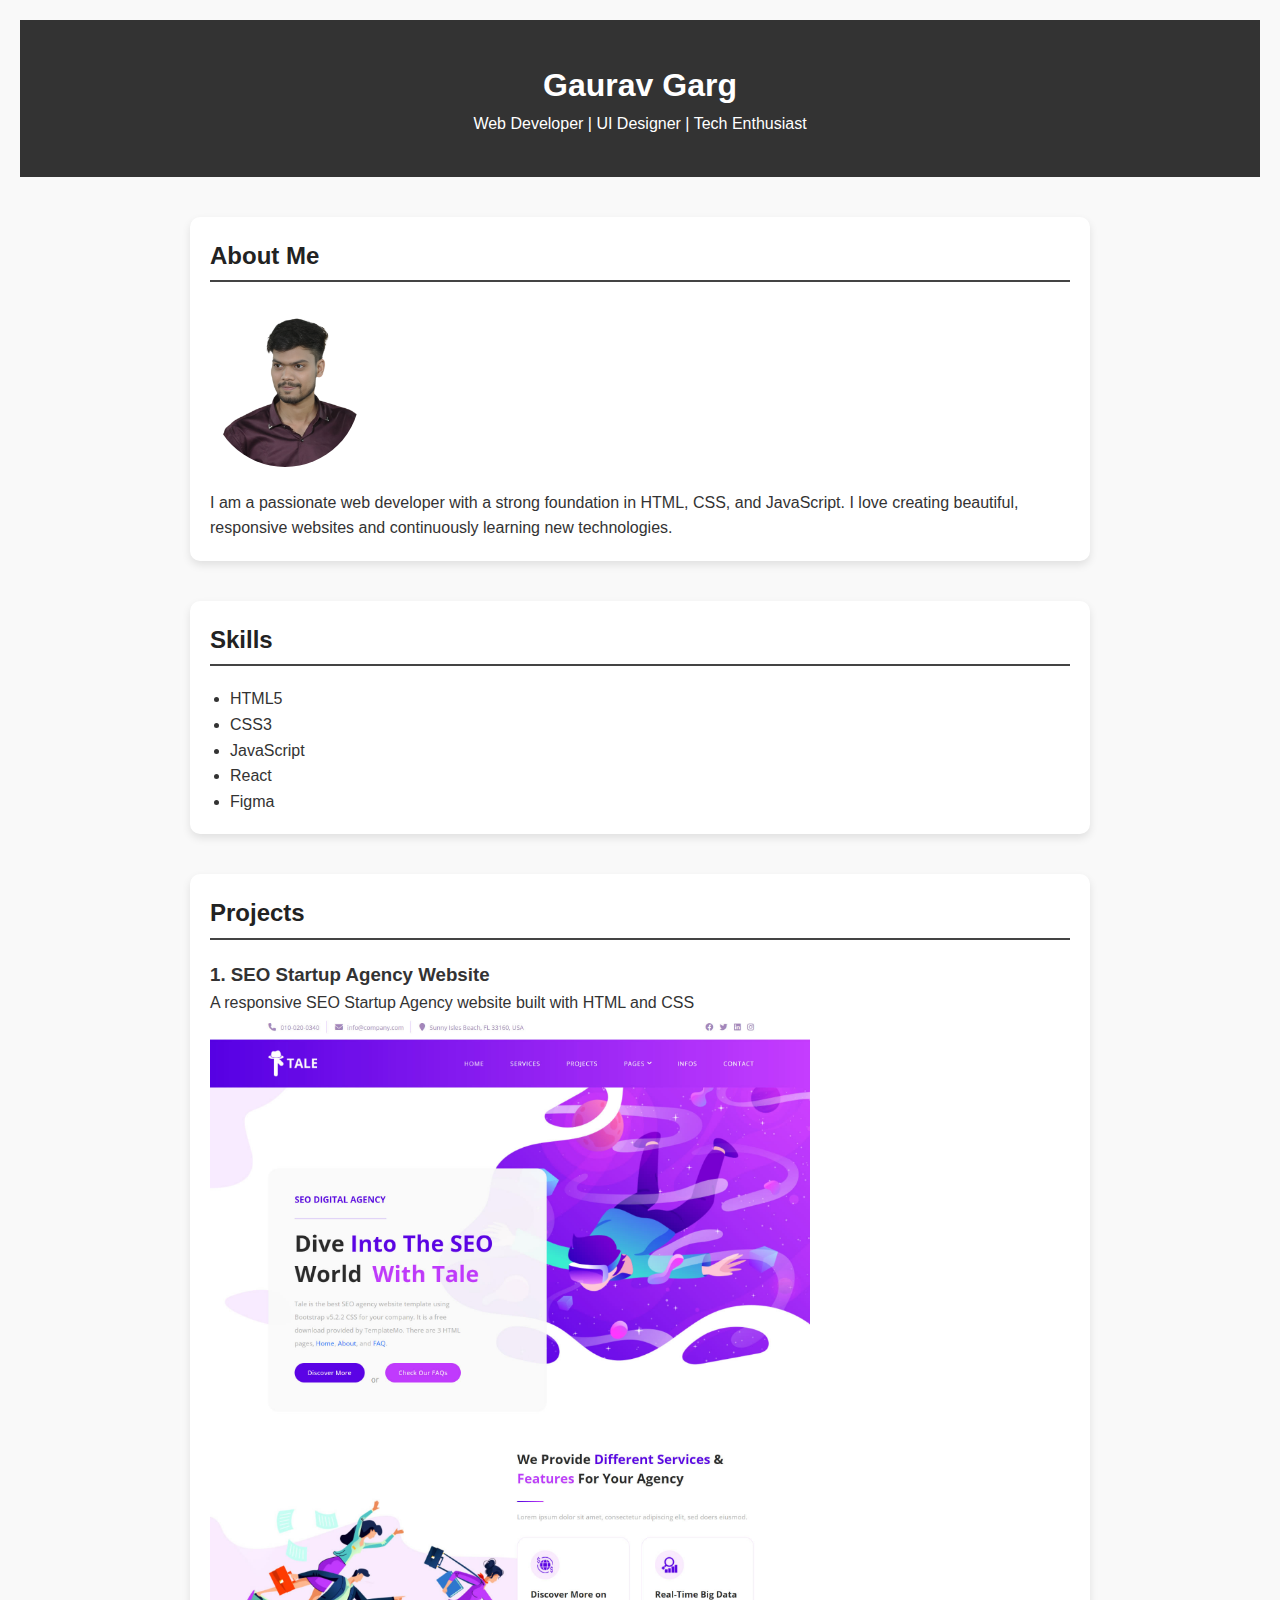
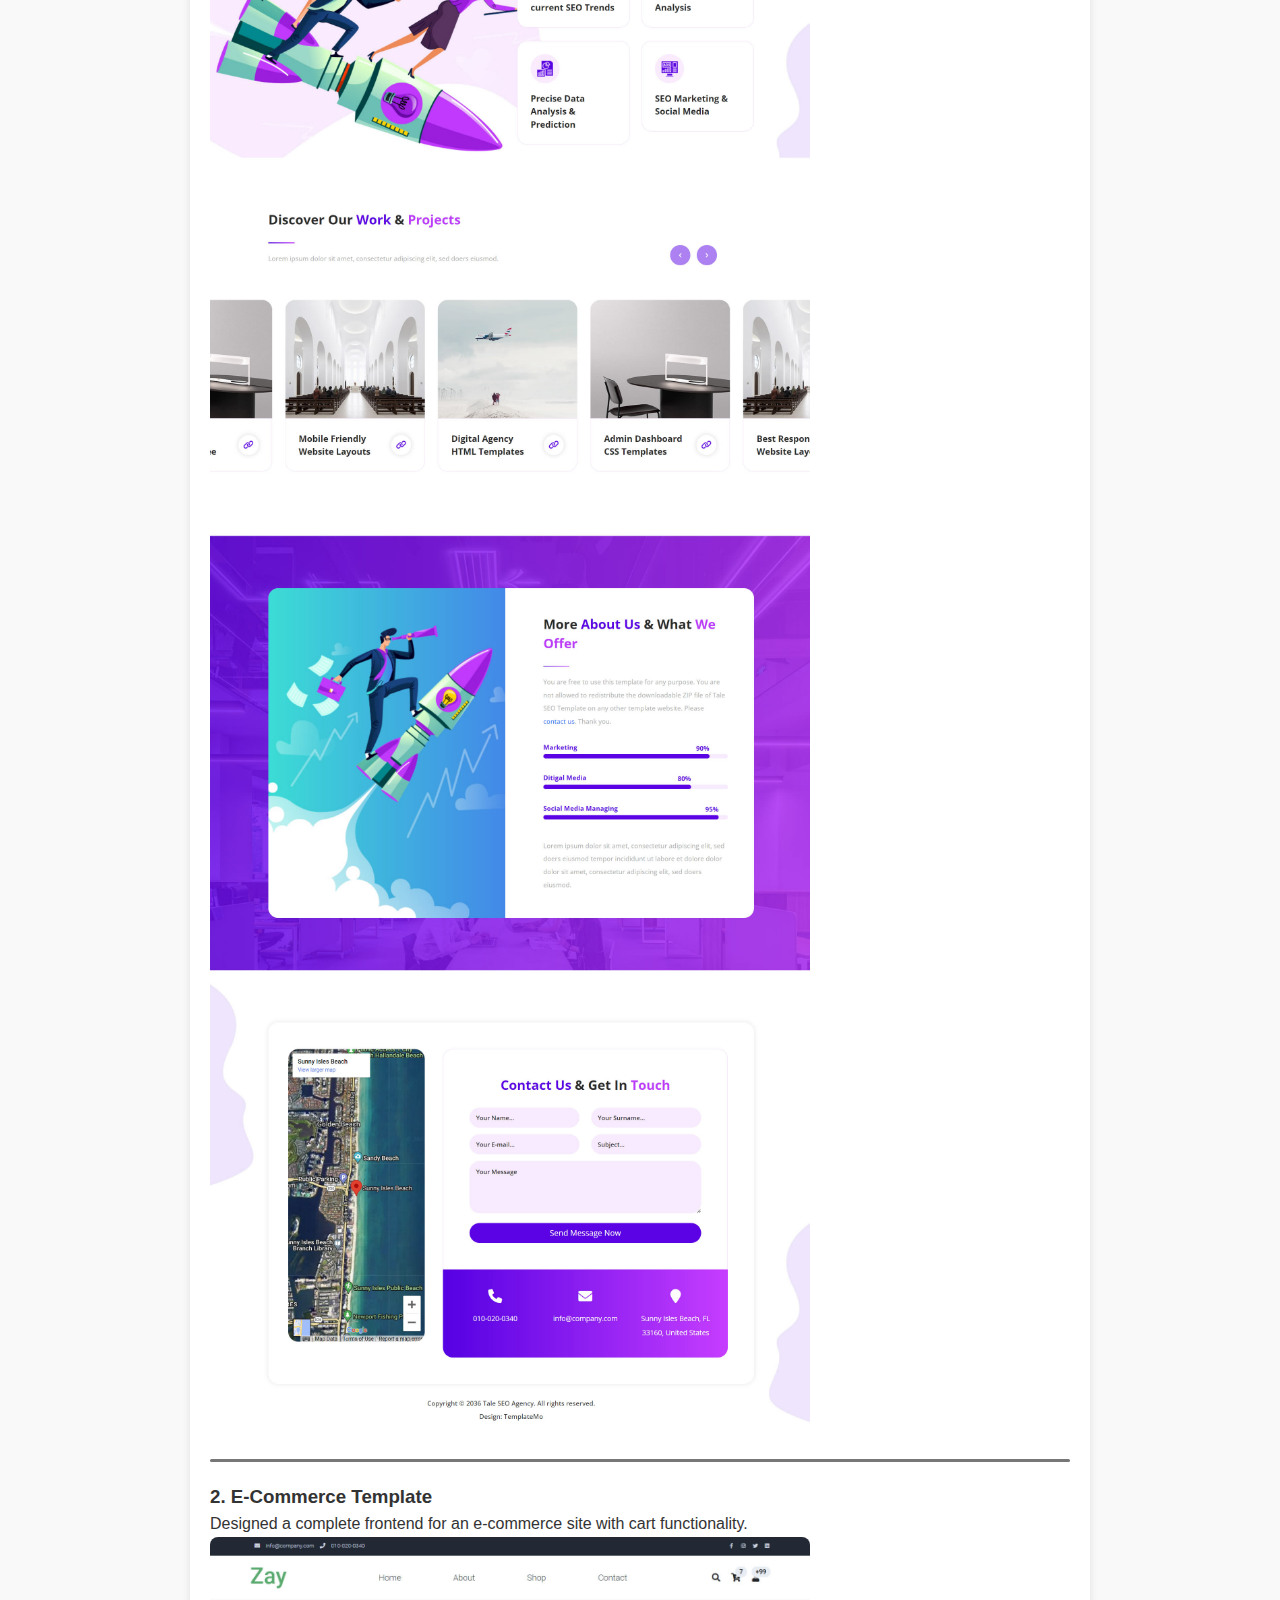
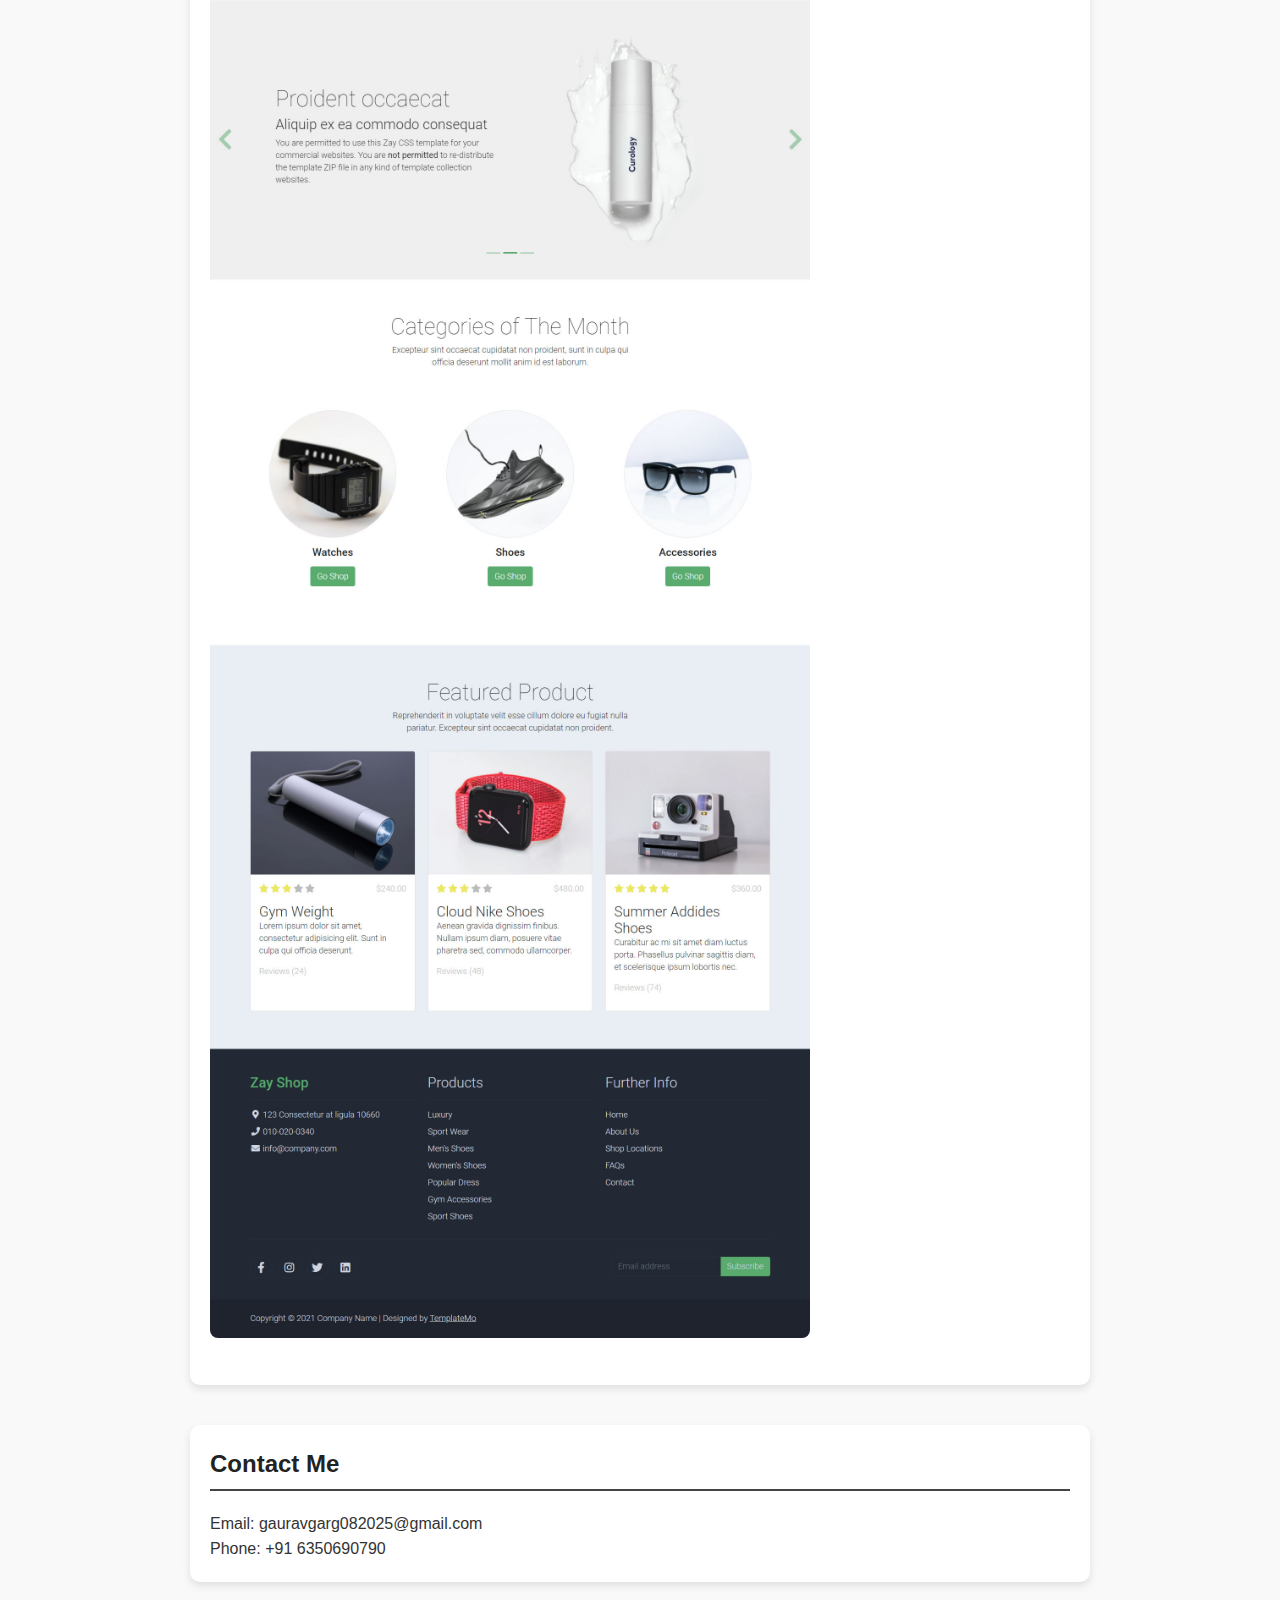
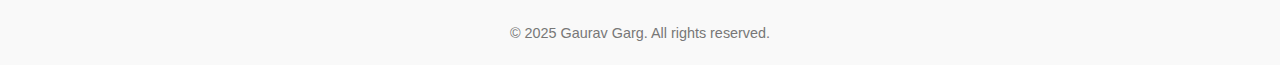
<file: TASK 1-PORTFOLIO/index.html>
<!DOCTYPE html>
<html lang="en">
<head>
  <meta charset="UTF-8" />
  <meta name="viewport" content="width=device-width, initial-scale=1.0"/>
  <title>My Portfolio</title>
  <link rel="stylesheet" href="style.css" />
</head>
<body>

  <!-- Header -->
  <header>
    <h1>Gaurav Garg</h1>
    <p>Web Developer | UI Designer | Tech Enthusiast</p>
  </header>

  <!-- About Section -->
  <section id="about">
    <h2>About Me</h2>
    <img src="Gaurav.png" alt="Profile Photo" class="profile-pic" />
    <p>I am a passionate web developer with a strong foundation in HTML, CSS, and JavaScript. I love creating beautiful, responsive websites and continuously learning new technologies.</p>
  </section>

  <!-- Skills Section -->
  <section id="skills">
    <h2>Skills</h2>
    <ul>
      <li>HTML5</li>
      <li>CSS3</li>
      <li>JavaScript</li>
      <li>React</li>
      <li>Figma</li>
    </ul>
  </section>

  <!-- Projects Section -->
  <section id="projects">
    <h2>Projects</h2>
    <div class="project">
      <h3>1. SEO Startup Agency Website </h3>
      <p>A responsive SEO Startup Agency website built with HTML and CSS</p> 
      <img src="Landing Page.jpg" alt="Project 1" /><hr id="hori">
    </div>
    <div class="project">
      <h3>2. E-Commerce Template</h3>
      <p>Designed a complete frontend for an e-commerce site with cart functionality.</p>
      <img src="E-commerce.jpg" alt="Project 2" />
    </div>
  </section>

 
  <!-- Contact Section -->
  <section id="contact">
    <h2>Contact Me</h2>
    <p>Email: gauravgarg082025@gmail.com</p>
    <p>Phone: +91 6350690790</p>
  </section>

  <!-- Footer -->
  <footer>
    <p>&copy; 2025 Gaurav Garg. All rights reserved.</p>
  </footer>

</body>
</html>
</file>
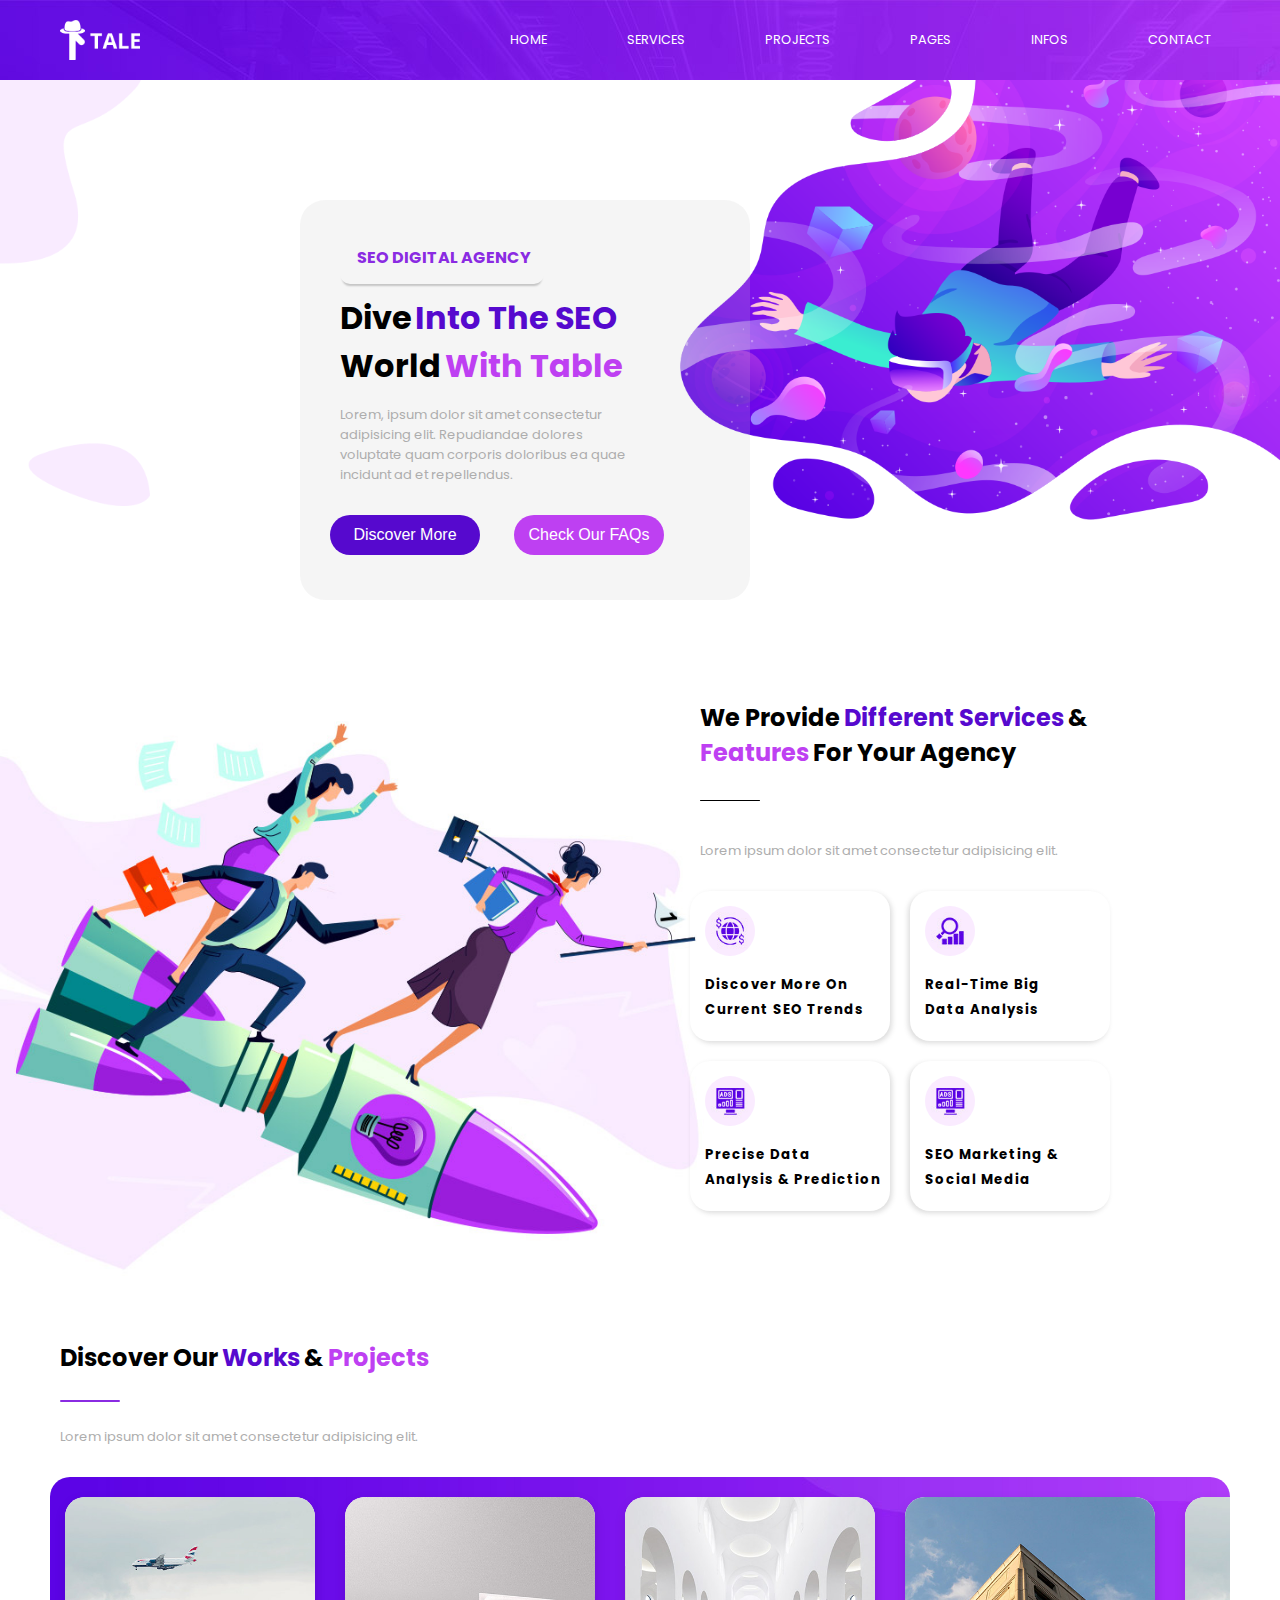
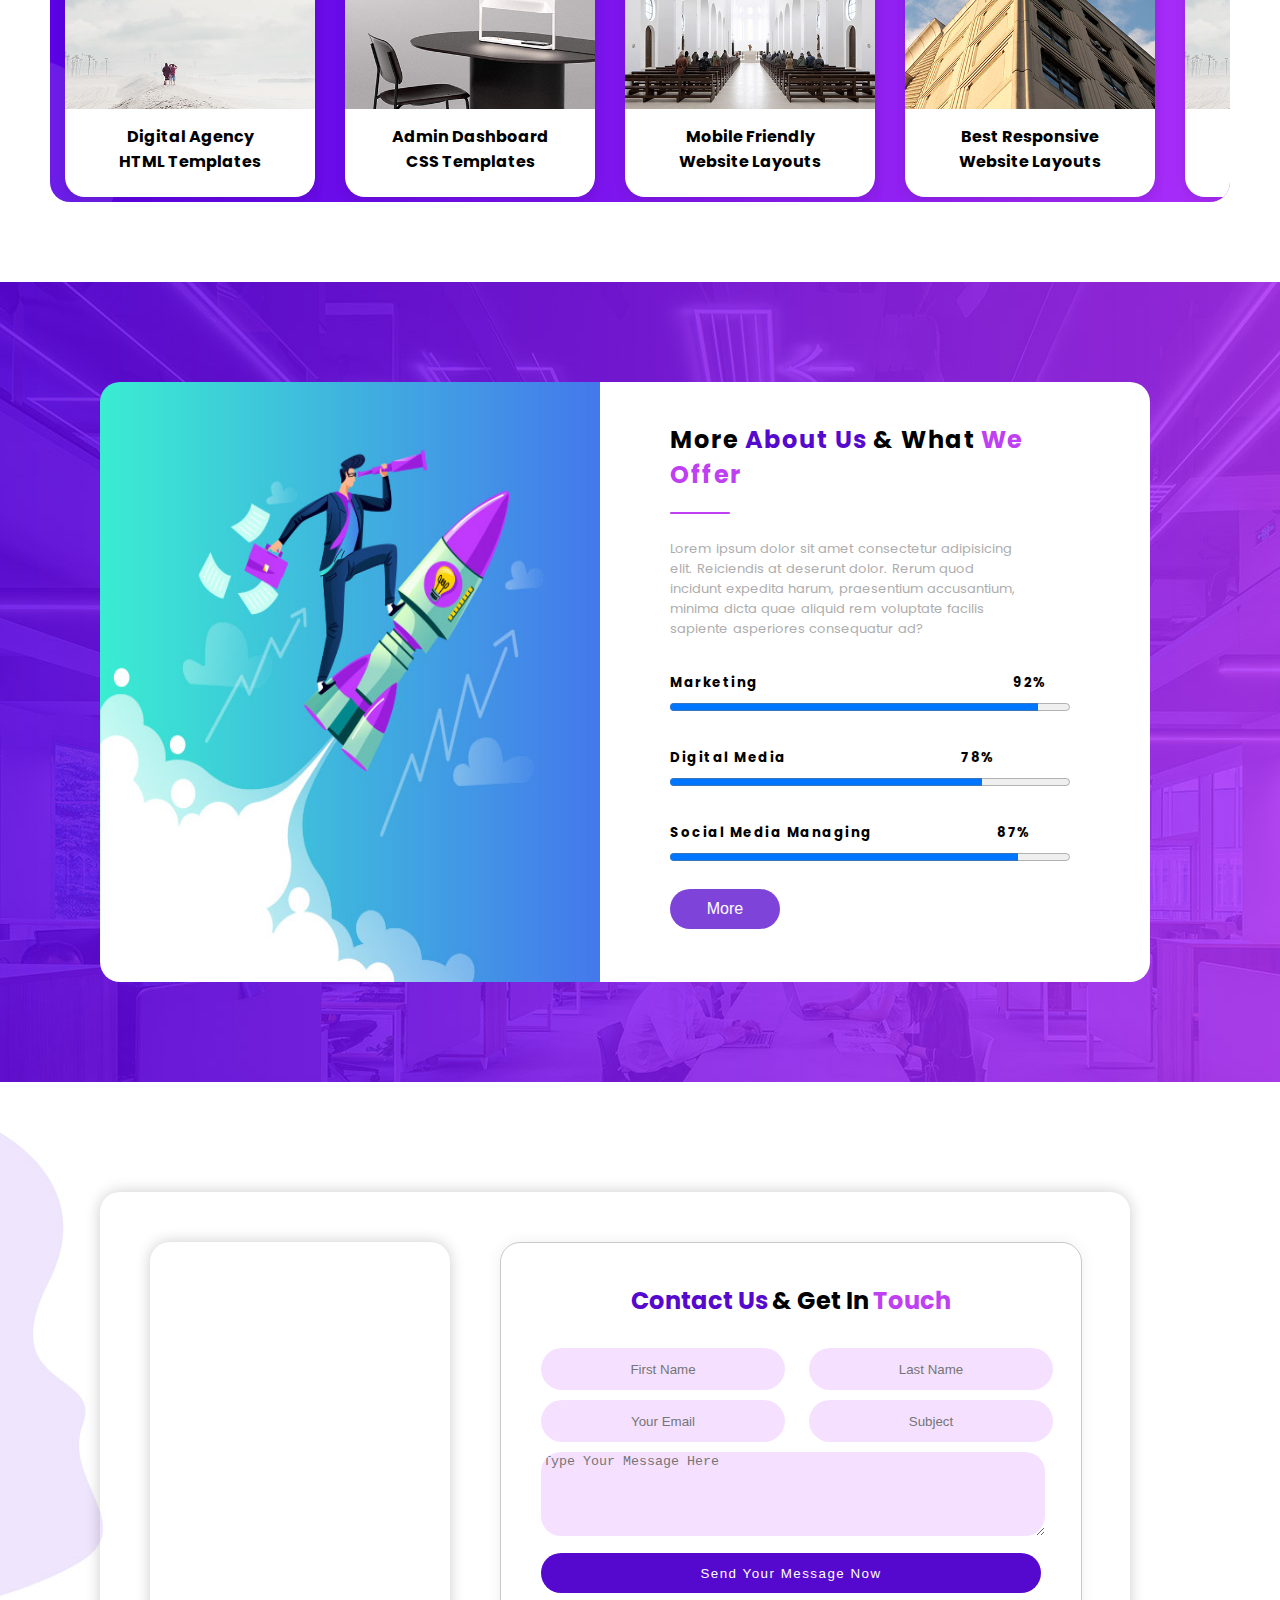
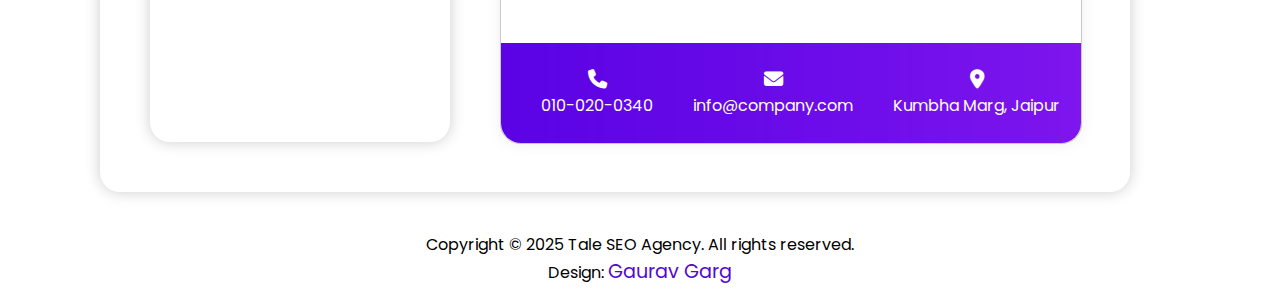
<file: TASK 2-LANDING PAGE/index.html>
<!DOCTYPE html>
<html lang="en">
<head>
    <meta charset="UTF-8">
    <meta name="viewport" content="width=device-width, initial-scale=1.0">
    <title>10th July (project - startup seo ) </title>
    <link rel="preconnect" href="https://fonts.googleapis.com">
    <link rel="preconnect" href="https://fonts.gstatic.com" crossorigin>
    <link href="https://fonts.googleapis.com/css2?family=Poppins:ital,wght@0,100;0,200;0,300;0,400;0,500;0,600;0,700;0,800;0,900;1,100;1,200;1,300;1,400;1,500;1,600;1,700;1,800;1,900&display=swap" rel="stylesheet">
    <link rel="stylesheet" href="style.css">   
    <link rel="stylesheet" href="https://cdnjs.cloudflare.com/ajax/libs/font-awesome/6.7.2/css/all.min.css" integrity="sha512-Evv84Mr4kqVGRNSgIGL/F/aIDqQb7xQ2vcrdIwxfjThSH8CSR7PBEakCr51Ck+w+/U6swU2Im1vVX0SVk9ABhg==" crossorigin="anonymous" referrerpolicy="no-referrer" />
    
</head>

<body>
    <header>
       <div class="navbar">
            <div class="nav-logo">
                <div class="logo "></div>
            </div>
            <div class="nav-elements">
                <p class="pad">HOME</p>
                <p class="pad">SERVICES</p>
                <p class="pad">PROJECTS</p>
                <p class="pad">PAGES</p>  
                <p class="pad">INFOS</p>
                <p class="pad">CONTACT</p>
            </div>
        </div>

        <!-- hero sec  -->
        <div class="hero">
             <div class="banner-right">
                <div class="banner-left">
                     <div class="seo">
                        <div class="seo-head-border">
                            <h4 id="seo-head">SEO DIGITAL AGENCY</h4>
                        </div>
                        <div class="seo-heading">
                            <h1 class="h1s" id="black">Dive</h1>
                            <h1 class="h1s" id="voilet">Into The SEO </h1><br>
                            <h1 class="h1s" id="black2"> World </h1> 
                            <h1 class="h1s" id="voilet2">With Table</h1>
                        </div>
                        <div class="seo-content">
                            <p id="para">Lorem, ipsum dolor sit amet consectetur adipisicing elit. Repudiandae dolores voluptate quam corporis doloribus ea quae incidunt ad et repellendus.</p>
                        </div>
                        <div class="btn">
                        <button id="discover">Discover More</button>
                        <button id="check">Check Our FAQs</button>
                        </div>
                    </div>
                </div>
             </div>
        </div>
         

        <!-- services -->

    <div class="service">
        <div class="backg">
            <div class="service-head">
                <h2 class="h1s" id="black">We Provide</h2>
                <h2 class="h1s" id="voilet">Different Services </h2>
                <h2 class="h1s" id="black2"> &</h2> <br>
                <h2 class="h1s" id="voilet2">Features</h2>
                <h2 class="h1s" id="black2"> For Your Agency</h2> 
            </div> 
                <hr id="hr">
                <p class="serpara" id="para">Lorem ipsum dolor sit amet consectetur adipisicing elit.</p>
           <div class="boxes1"> 
                <div class="services-box" id="b1">
                    <div id="logo1"></div>
                    <div class="sercont">
                        <h5>Discover More On <br> Current SEO Trends</h5>
                    </div>
                </div>
                <div class="services-box" id="b2">
                    <div id="logo2"></div>
                    <div class="sercont">
                        <h5>Real-Time Big <br> Data Analysis</h5>
                    </div>
                </div>
            </div>
            <div class="boxes2">
                <div class="services-box" id="b3">
                    <div id="logo3"></div>
                    <div class="sercont">
                        <h5>Precise Data <br>Analysis & Prediction</h5>
                    </div>
                </div>
                <div class="services-box" id="b4">
                    <div id="logo4"></div>
                    <div class="sercont">
                        <h5>SEO Marketing & <br>Social Media</h5>
                    </div>
                </div>
           </div>
        
        </div>
    </div>

    <!-- PROJECTS -->

    <div class="projects">
        <div class="bg">
            <div class="projects-head">
                <h2 class="h2s" id="black">Discover Our</h2>
                <h2 class="h2s" id="voilet">Works</h2>
                <h2 class="h2s" id="black2"> &</h2> 
                <h2 class="h2s" id="voilet2">Projects</h2>
                 
            </div> 
                <hr id="hrp">
                <p class="propara" id="para">Lorem ipsum dolor sit amet consectetur adipisicing elit.</p>
        </div>
    </div>

    <!-- projects-eg  -->

    <div class="projects-eg">
        <div class="examplespro">
            <img src="projects-01.jpg" >
            <div class="card-text">Digital Agency<br>HTML Templates
            </div>
        </div>
        <div class="examplespro" >
            <img src="projects-02.jpg" >
            <div class="card-text">Admin Dashboard<br>CSS Templates
            </div>
        </div>
        <div class="examplespro" >
            <img src="projects-03.jpg" >
            <div class="card-text">Mobile Friendly <br>Website Layouts
            </div>
        </div>
        <div class="examplespro" >
            <img src="projects-04.jpg" >
            <div class="card-text">Best Responsive<br>Website Layouts
            </div>
        </div>
        <div class="examplespro" >
            <img src="projects-01.jpg" >
            <div class="card-text">Digital Agency<br>HTML Templates
            </div>
        </div>
    </div>

    <!-- about us  -->

    <div class="about-us">
        <div class="about-bg">
                <div class="content">
                    <div class="left-img">
                        <img src="left-infos.jpg" alt="">
                        <div class="right-info">
                            <div class="info-text">
                                <h2 class="h2s" id="black">More</h2>
                                <h2 class="h2s" id="voilet">About Us</h2>
                                <h2 class="h2s" id="black2"> & What</h2> 
                                <h2 class="h2s" id="voilet2">We</h2><br>
                                <h2 class="h2s" id="voilet2">Offer</h2>
                                <hr id="hr2">
                                <p id="para" class="paragraph">Lorem ipsum dolor sit amet consectetur adipisicing elit. Reiciendis at deserunt dolor. Rerum quod incidunt expedita harum, praesentium accusantium, minima dicta quae aliquid rem voluptate facilis sapiente asperiores consequatur ad?</p>
                                <div class="progress">
                                <h5 class="progtext"> Marketing <h5 class="progtext" id="pr92"> 92% </h5><br> <progress value="92" max="100"></progress> </h5>
                                <br>
                                <br>
                                <div class="progress">
                                <h5 class="progtext"> Digital Media <h5 class="progtext" id="pr78"> 78% </h5><br> <progress value="78" max="100"></progress> </h5>
                                <br>
                                <br>
                                <div class="progress">
                                <h5 class="progtext"> Social Media Managing <h5 class="progtext" id="pr87"> 87% </h5><br> <progress value="87" max="100"></progress> </h5>
                                <button id="more">More</button>
                    
                            </div>
                        </div>
                    </div>
                </div>
        </div>
    </div>
    

    <!-- contact  -->

    <div class="contact">
        <div class="contact-bg">
            <div class="final">
                <div class="map">
                    <iframe src="https://www.google.com/maps/embed?pb=!1m18!1m12!1m3!1d227877.9256424835!2d75.6882243295381!3d26.821098191392778!2m3!1f0!2f0!3f0!3m2!1i1024!2i768!4f13.1!3m3!1m2!1s0x396c4adf4c57e281%3A0xce1c63a0cf22e09!2sJaipur%2C%20Rajasthan!5e0!3m2!1sen!2sin!4v1752483055685!5m2!1sen!2sin" width="100%" height="100%"  allowfullscreen="" loading="lazy" referrerpolicy="no-referrer-when-downgrade"></iframe>
                </div>
                <div class="contact-us">
                     <div class="headingcont">
                        <h2 class="h2s" id="voilet">Contact Us</h2>
                        <h2 class="h2s" id="black2"> & Get In</h2> 
                        <h2 class="h2s" id="voilet2">Touch</h2>
                     </div>
                     <form>
                        <div class="name">
                            <input type="text" placeholder="First Name" id="fname" class="names">
                            <input type="text" placeholder="Last Name" id="lname" class="names">
                        </div>
                        <div class="sub">
                            <input type="email" placeholder="Your Email" id="email" class="subj">
                            <input type="text" placeholder="Subject" id="subject" class="subj">
                        </div>
                        <div class="message">
                            
                           <textarea id="msg" placeholder="Type Your Message Here"></textarea>
                        </div>
                        <div class="send">
                            <button>Send Your Message Now

                            </button>
                        </div>
                     </form>

                     <div class="end">
                        <div class="phone">
                            <i class="fa-solid fa-phone"></i>
                            <p>010-020-0340</p>
                        </div>
                        <div class="phone">
                            <i class="fa-solid fa-envelope"></i>
                            <p>info@company.com</p>
                        </div>
                        <div class="phone">
                            <i class="fa-solid fa-location-dot"></i>
                            <p>Kumbha Marg, Jaipur</p>
                        </div>
                     </div>
               </div>
            </div>    
        </div>
        <footer class="footer">
           <p>Copyright © 2025 Tale SEO Agency. All rights reserved.</p>
            <p>Design: <a href="#">Gaurav Garg</a></p>
        </footer>
    </div>
            
</header>
</body>
</html>
</file>
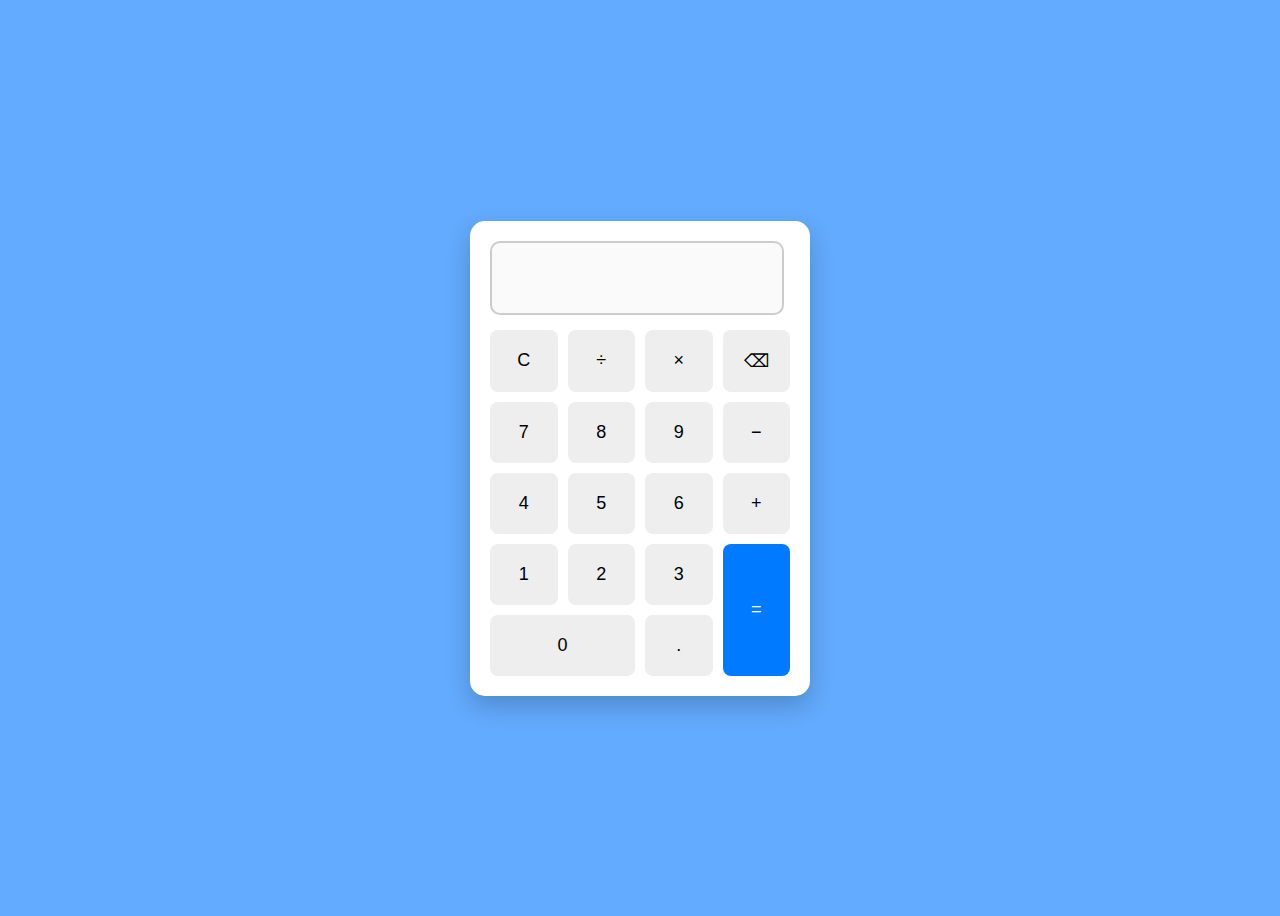
<file: TASK 3- CALCULATOR/index.html>
<!DOCTYPE html>
<html lang="en">
<head>
  <meta charset="UTF-8" />
  <meta name="viewport" content="width=device-width, initial-scale=1.0"/>
  <title>Calculator</title>
  <link rel="stylesheet" href="style.css" />
</head>
<body>

  <div class="calculator">
    <input type="text" class="display" id="display" disabled />
    <div class="buttons">
      <button onclick="clearDisplay()">C</button>
      <button onclick="append('/')">÷</button>
      <button onclick="append('*')">×</button>
      <button onclick="backspace()">⌫</button>

      <button onclick="append('7')">7</button>
      <button onclick="append('8')">8</button>
      <button onclick="append('9')">9</button>
      <button onclick="append('-')">−</button>

      <button onclick="append('4')">4</button>
      <button onclick="append('5')">5</button>
      <button onclick="append('6')">6</button>
      <button onclick="append('+')">+</button>

      <button onclick="append('1')">1</button>
      <button onclick="append('2')">2</button>
      <button onclick="append('3')">3</button>
      <button onclick="calculate()" class="equals">=</button>

      <button onclick="append('0')" class="zero">0</button>
      <button onclick="append('.')">.</button>
    </div>
  </div>

  <script src="script.js"></script>
</body>
</html>
</file>
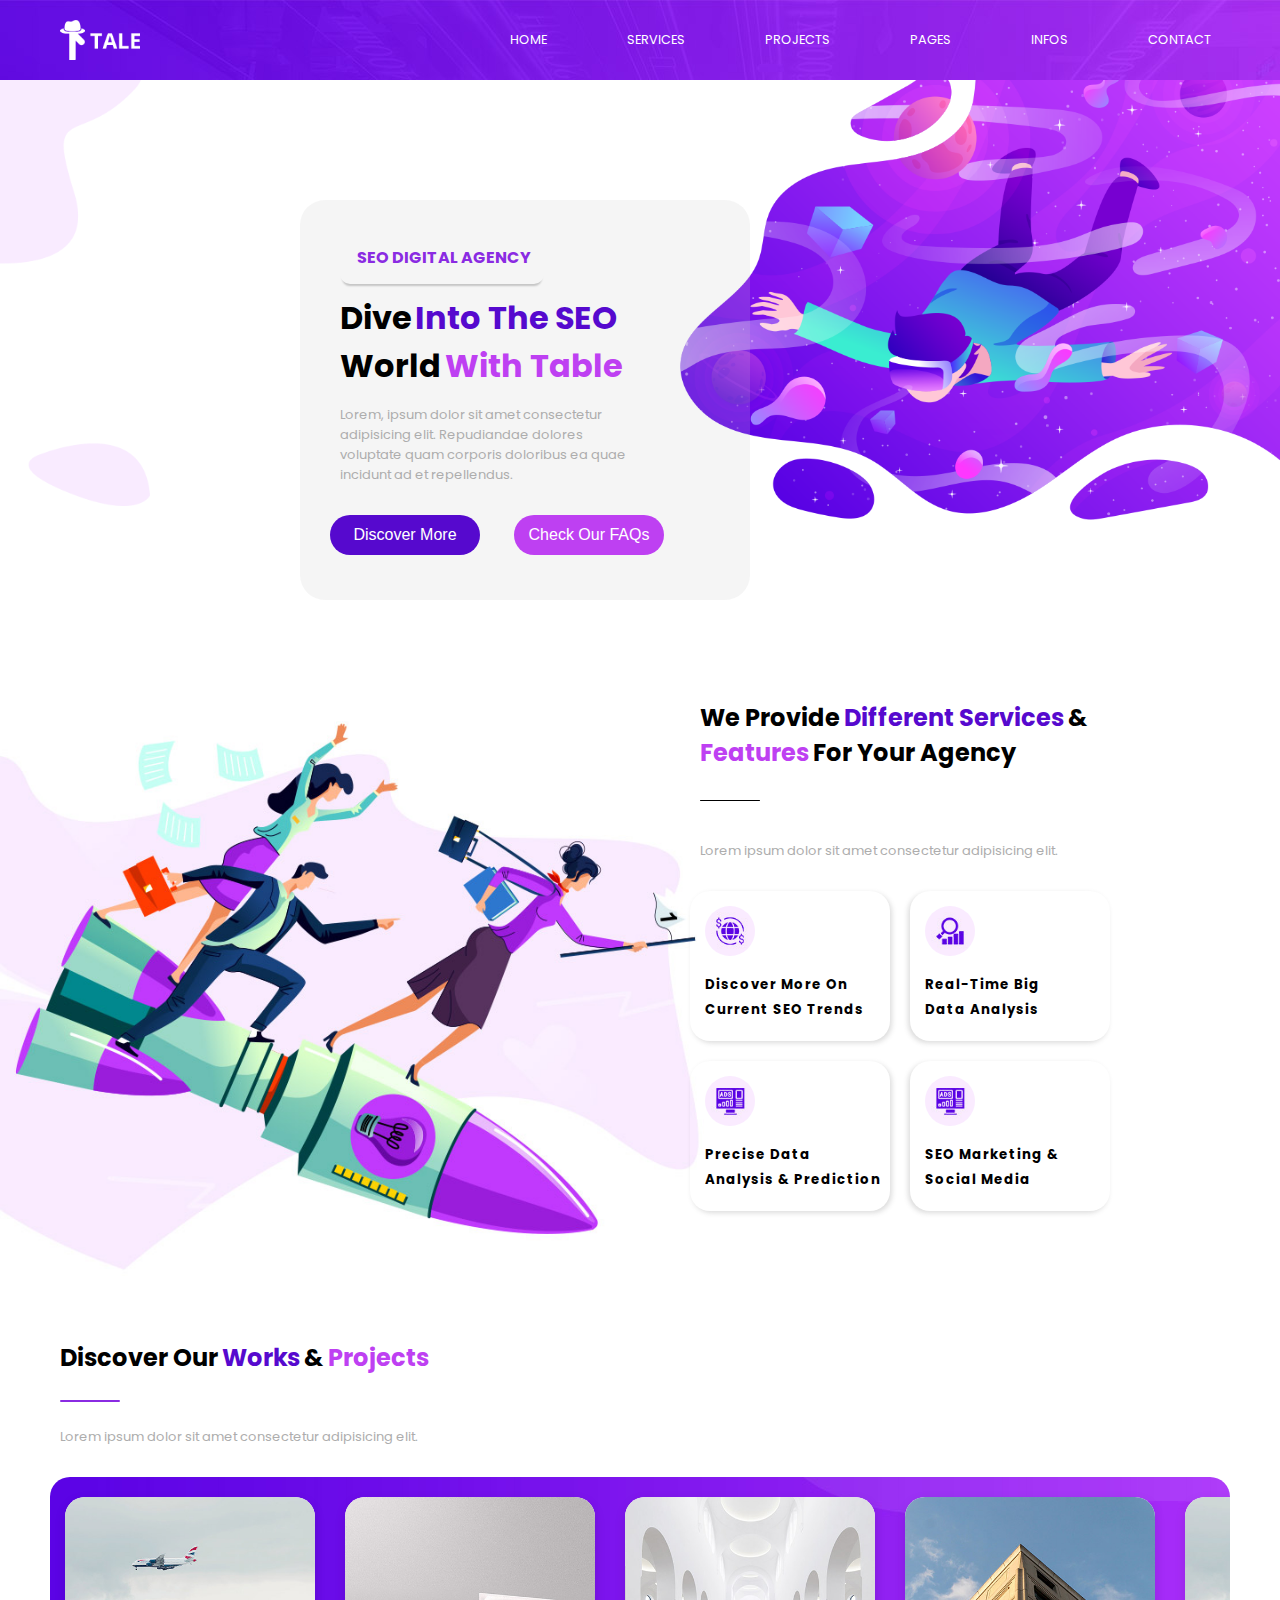
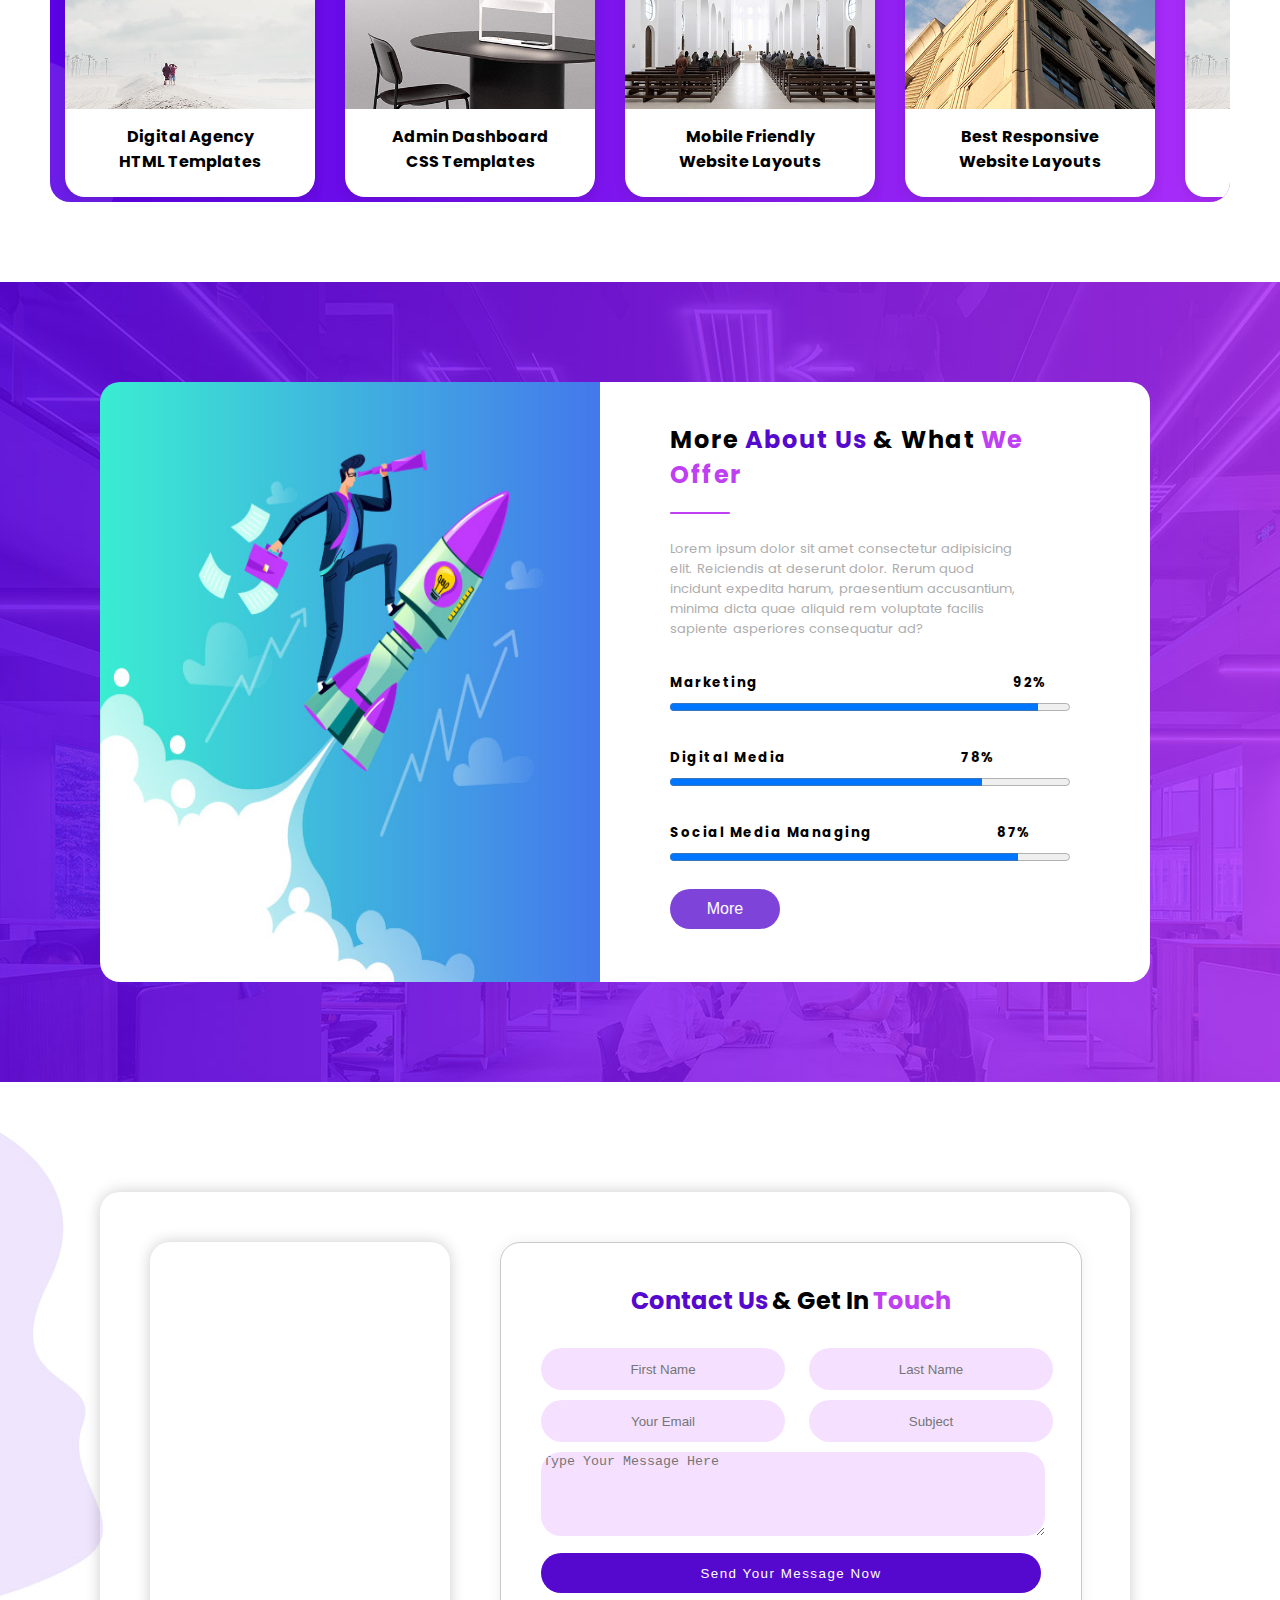
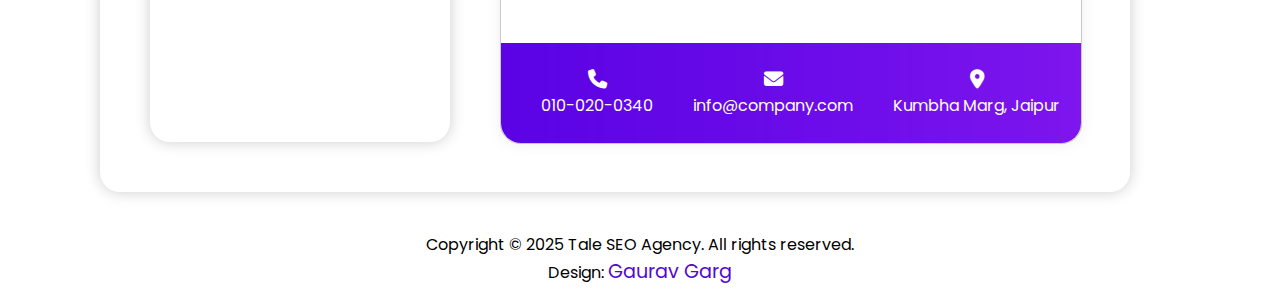
<file: TASK 2-LANDING PAGE/10th July (project - startup seo ).html>
<!DOCTYPE html>
<html lang="en">
<head>
    <meta charset="UTF-8">
    <meta name="viewport" content="width=device-width, initial-scale=1.0">
    <title>10th July (project - startup seo ) </title>
    <link rel="preconnect" href="https://fonts.googleapis.com">
    <link rel="preconnect" href="https://fonts.gstatic.com" crossorigin>
    <link href="https://fonts.googleapis.com/css2?family=Poppins:ital,wght@0,100;0,200;0,300;0,400;0,500;0,600;0,700;0,800;0,900;1,100;1,200;1,300;1,400;1,500;1,600;1,700;1,800;1,900&display=swap" rel="stylesheet">
    <link rel="stylesheet" href="10th July (project - startup seo ).css">   
    <link rel="stylesheet" href="https://cdnjs.cloudflare.com/ajax/libs/font-awesome/6.7.2/css/all.min.css" integrity="sha512-Evv84Mr4kqVGRNSgIGL/F/aIDqQb7xQ2vcrdIwxfjThSH8CSR7PBEakCr51Ck+w+/U6swU2Im1vVX0SVk9ABhg==" crossorigin="anonymous" referrerpolicy="no-referrer" />
    
</head>

<body>
    <header>
       <div class="navbar">
            <div class="nav-logo">
                <div class="logo "></div>
            </div>
            <div class="nav-elements">
                <p class="pad">HOME</p>
                <p class="pad">SERVICES</p>
                <p class="pad">PROJECTS</p>
                <p class="pad">PAGES</p>  
                <p class="pad">INFOS</p>
                <p class="pad">CONTACT</p>
            </div>
        </div>

        <!-- hero sec  -->
        <div class="hero">
             <div class="banner-right">
                <div class="banner-left">
                     <div class="seo">
                        <div class="seo-head-border">
                            <h4 id="seo-head">SEO DIGITAL AGENCY</h4>
                        </div>
                        <div class="seo-heading">
                            <h1 class="h1s" id="black">Dive</h1>
                            <h1 class="h1s" id="voilet">Into The SEO </h1><br>
                            <h1 class="h1s" id="black2"> World </h1> 
                            <h1 class="h1s" id="voilet2">With Table</h1>
                        </div>
                        <div class="seo-content">
                            <p id="para">Lorem, ipsum dolor sit amet consectetur adipisicing elit. Repudiandae dolores voluptate quam corporis doloribus ea quae incidunt ad et repellendus.</p>
                        </div>
                        <div class="btn">
                        <button id="discover">Discover More</button>
                        <button id="check">Check Our FAQs</button>
                        </div>
                    </div>
                </div>
             </div>
        </div>
         

        <!-- services -->

    <div class="service">
        <div class="backg">
            <div class="service-head">
                <h2 class="h1s" id="black">We Provide</h2>
                <h2 class="h1s" id="voilet">Different Services </h2>
                <h2 class="h1s" id="black2"> &</h2> <br>
                <h2 class="h1s" id="voilet2">Features</h2>
                <h2 class="h1s" id="black2"> For Your Agency</h2> 
            </div> 
                <hr id="hr">
                <p class="serpara" id="para">Lorem ipsum dolor sit amet consectetur adipisicing elit.</p>
           <div class="boxes1"> 
                <div class="services-box" id="b1">
                    <div id="logo1"></div>
                    <div class="sercont">
                        <h5>Discover More On <br> Current SEO Trends</h5>
                    </div>
                </div>
                <div class="services-box" id="b2">
                    <div id="logo2"></div>
                    <div class="sercont">
                        <h5>Real-Time Big <br> Data Analysis</h5>
                    </div>
                </div>
            </div>
            <div class="boxes2">
                <div class="services-box" id="b3">
                    <div id="logo3"></div>
                    <div class="sercont">
                        <h5>Precise Data <br>Analysis & Prediction</h5>
                    </div>
                </div>
                <div class="services-box" id="b4">
                    <div id="logo4"></div>
                    <div class="sercont">
                        <h5>SEO Marketing & <br>Social Media</h5>
                    </div>
                </div>
           </div>
        
        </div>
    </div>

    <!-- PROJECTS -->

    <div class="projects">
        <div class="bg">
            <div class="projects-head">
                <h2 class="h2s" id="black">Discover Our</h2>
                <h2 class="h2s" id="voilet">Works</h2>
                <h2 class="h2s" id="black2"> &</h2> 
                <h2 class="h2s" id="voilet2">Projects</h2>
                 
            </div> 
                <hr id="hrp">
                <p class="propara" id="para">Lorem ipsum dolor sit amet consectetur adipisicing elit.</p>
        </div>
    </div>

    <!-- projects-eg  -->

    <div class="projects-eg">
        <div class="examplespro">
            <img src="projects-01.jpg" >
            <div class="card-text">Digital Agency<br>HTML Templates
            </div>
        </div>
        <div class="examplespro" >
            <img src="projects-02.jpg" >
            <div class="card-text">Admin Dashboard<br>CSS Templates
            </div>
        </div>
        <div class="examplespro" >
            <img src="projects-03.jpg" >
            <div class="card-text">Mobile Friendly <br>Website Layouts
            </div>
        </div>
        <div class="examplespro" >
            <img src="projects-04.jpg" >
            <div class="card-text">Best Responsive<br>Website Layouts
            </div>
        </div>
        <div class="examplespro" >
            <img src="projects-01.jpg" >
            <div class="card-text">Digital Agency<br>HTML Templates
            </div>
        </div>
    </div>

    <!-- about us  -->

    <div class="about-us">
        <div class="about-bg">
                <div class="content">
                    <div class="left-img">
                        <img src="left-infos.jpg" alt="">
                        <div class="right-info">
                            <div class="info-text">
                                <h2 class="h2s" id="black">More</h2>
                                <h2 class="h2s" id="voilet">About Us</h2>
                                <h2 class="h2s" id="black2"> & What</h2> 
                                <h2 class="h2s" id="voilet2">We</h2><br>
                                <h2 class="h2s" id="voilet2">Offer</h2>
                                <hr id="hr2">
                                <p id="para" class="paragraph">Lorem ipsum dolor sit amet consectetur adipisicing elit. Reiciendis at deserunt dolor. Rerum quod incidunt expedita harum, praesentium accusantium, minima dicta quae aliquid rem voluptate facilis sapiente asperiores consequatur ad?</p>
                                <div class="progress">
                                <h5 class="progtext"> Marketing <h5 class="progtext" id="pr92"> 92% </h5><br> <progress value="92" max="100"></progress> </h5>
                                <br>
                                <br>
                                <div class="progress">
                                <h5 class="progtext"> Digital Media <h5 class="progtext" id="pr78"> 78% </h5><br> <progress value="78" max="100"></progress> </h5>
                                <br>
                                <br>
                                <div class="progress">
                                <h5 class="progtext"> Social Media Managing <h5 class="progtext" id="pr87"> 87% </h5><br> <progress value="87" max="100"></progress> </h5>
                                <button id="more">More</button>
                    
                            </div>
                        </div>
                    </div>
                </div>
        </div>
    </div>
    

    <!-- contact  -->

    <div class="contact">
        <div class="contact-bg">
            <div class="final">
                <div class="map">
                    <iframe src="https://www.google.com/maps/embed?pb=!1m18!1m12!1m3!1d227877.9256424835!2d75.6882243295381!3d26.821098191392778!2m3!1f0!2f0!3f0!3m2!1i1024!2i768!4f13.1!3m3!1m2!1s0x396c4adf4c57e281%3A0xce1c63a0cf22e09!2sJaipur%2C%20Rajasthan!5e0!3m2!1sen!2sin!4v1752483055685!5m2!1sen!2sin" width="100%" height="100%"  allowfullscreen="" loading="lazy" referrerpolicy="no-referrer-when-downgrade"></iframe>
                </div>
                <div class="contact-us">
                     <div class="headingcont">
                        <h2 class="h2s" id="voilet">Contact Us</h2>
                        <h2 class="h2s" id="black2"> & Get In</h2> 
                        <h2 class="h2s" id="voilet2">Touch</h2>
                     </div>
                     <form>
                        <div class="name">
                            <input type="text" placeholder="First Name" id="fname" class="names">
                            <input type="text" placeholder="Last Name" id="lname" class="names">
                        </div>
                        <div class="sub">
                            <input type="email" placeholder="Your Email" id="email" class="subj">
                            <input type="text" placeholder="Subject" id="subject" class="subj">
                        </div>
                        <div class="message">
                            
                           <textarea id="msg" placeholder="Type Your Message Here"></textarea>
                        </div>
                        <div class="send">
                            <button>Send Your Message Now

                            </button>
                        </div>
                     </form>

                     <div class="end">
                        <div class="phone">
                            <i class="fa-solid fa-phone"></i>
                            <p>010-020-0340</p>
                        </div>
                        <div class="phone">
                            <i class="fa-solid fa-envelope"></i>
                            <p>info@company.com</p>
                        </div>
                        <div class="phone">
                            <i class="fa-solid fa-location-dot"></i>
                            <p>Kumbha Marg, Jaipur</p>
                        </div>
                     </div>
               </div>
            </div>    
        </div>
        <footer class="footer">
           <p>Copyright © 2025 Tale SEO Agency. All rights reserved.</p>
            <p>Design: <a href="#">Gaurav Garg</a></p>
        </footer>
    </div>
            
</header>
</body>
</html>
</file>
<file: TASK 2-LANDING PAGE/style.css>
*{
    margin: 0;
    border: border-box;
}

body{

    font-family: 'Poppins';

}

.navbar{
    height: 80px;
    width: 100%;
    background: url(cta-bg.jpg);
    display: flex;
    align-items: center;
    position: fixed;
    z-index: 1000;
    
}

.nav-logo{
    height: 40px;
    width: 80px;
    padding-left:60px ;

}
.logo{
    background: url(logo.png);
    background-size: cover;
    height: 40px;
    width: 100%; 
}


.nav-elements{
    display: flex;
    padding-left: 300px;
    margin-left: 30px ;
   
}

.pad{
    padding: 40px;
    color: white;
    font-size: 0.8em;
}

/* hero */



.banner-right{
    height:600px;
    width: auto; ;
    background-image: url(banner-right.png);
    background-repeat: no-repeat;
    background-position: top right;
    background-size: 600px;
    display: flex;
}

.banner-left{
    height:600px ;
    background-image: url(banner-left.png);
    background-repeat: no-repeat;
    background-position:  top left;
    background-size: 150px;
}

.seo{
    height: 400px;
    width: 450px;
    background-color: rgba(198, 198, 198, 0.176);
    border-radius: 25px;
    margin-left: 300px;
    margin-top: 200px ;

}

#seo-head{
    color: blueviolet;
    margin-left: 15px;
    margin-top: 30px;
}

.seo-head-border{
    height: 80px;
    width: 200px;
    border-radius: 10px;
    box-shadow: 0 4px 2px -2px rgba(0, 0, 0, 0.2);
    margin:40px 0px 10px 40px ;
    border: 2px solid transparent;
    align-content: center;

}
.h1s{
    display: inline-block;
    ;
}

.seo-heading{
    margin-left: 40px;
}

#voilet{
    color: #5609ce;
}

#voilet2{
    color: #be40f2;
}

.seo-content{
    margin: 15px 0px 0px 40px;
    height: auto;
    width: 300px;
}

#para{
    color: rgb(173, 173, 173);
    font-size: small;
}

.btn{
    margin: 30px 0px 0px 30px;
}

#discover{
    background-color: #5609ce;
    color: white;
    border-radius: 20px;
    height: 40px;
    width: 150px;
    font-size: medium;
    border: transparent;
}

#check{
    background-color: #be40f2;
    color: white;
    border-radius: 20px;
     height: 40px;
    width: 150px;
    font-size: medium;
    margin-left: 30px;
    border: transparent;
}




.backg{
    height: 600px;
    width: auto;
    background-image: url(services-left.jpg);
    background-position: top left;
    background-repeat: no-repeat;
    background-size: 750px;
    margin-top: 100px;

}

.block {
    display: inline-block;
}
.service-head{
    margin:50px 100px 0px 700px ;
}

.serpara{
    margin-left: 700px;
    margin-top: 40px;
}

#hr{
    height: 1px;
    width: 60px;
    margin-left:700px ;
    margin-top: 30px;
    color: black;
    background-color: black;
    border-radius: 10px;
    border: black;
}

.boxes1{
    margin-left: 690px ;
    display: flex;
    margin-top: 30px;
}

.boxes2{
    margin-left: 690px ;
    display: flex;
    margin-top: 20px;
    
}

.services-box{
    height: 150px;
    width: 200px;
    border-radius: 20px;
    
    
}

#b1{
    box-shadow:  2px 2px 5px rgba(94, 94, 94, 0.217) ;
    margin-right: 10px;
    
}
#b2{
    box-shadow:  -2px 2px 5px rgba(94, 94, 94, 0.217) ;
    margin-left: 10px;
}
#b3{
    box-shadow:  2px 2px 5px rgba(94, 94, 94, 0.217) ;
    margin-right: 10px;
}
#b4{
    box-shadow:  -2px 2px 5px rgba(94, 94, 94, 0.217) ;
    margin-left: 10px;
}

#logo1{
    height: 50px;
    width: 50px;
    background-image: url(services-01.jpg);
    background-size: cover;
    border-radius: 50%;
    margin-top: 15px;
    margin-left: 15px;
}

#logo2{
    height: 50px;
    width: 50px;
    background-image: url(services-02.jpg);
    background-size: cover;
    border-radius: 50%;
    margin-top: 15px;
    margin-left: 15px;
}

#logo3{
    height: 50px;
    width: 50px;
    background-image: url(services-04.jpg);
    background-size: cover;
    border-radius: 50%;
    margin-top: 15px;
    margin-left: 15px;
}

#logo4{
    height: 50px;
    width: 50px;
    background-image: url(services-04.jpg);
    background-size: cover;
    border-radius: 50%;
    margin-top: 15px;
    margin-left: 15px;
}

.sercont{
    margin-top: 15px;
    margin-left: 15px;
    letter-spacing: 1px;
}

.h2s{
    display: inline-block
}

.projects-head{
    margin-left: 60px;
    margin-top: 40px;
}

#hrp{
    height: 2px;
    width: 60px;
    margin-left:60px ;
    margin-top: 25px;
    color: blueviolet;
    background-color: blueviolet;
    border-radius: 10px;
    border: blueviolet;
}

.propara{
    margin-left: 60px;
    margin-top: 25px;
}

.projects-eg {
    max-height: 400px;
    width: auto;
    display: flex;
    margin: 30px 50px 0px 50px;
    overflow-x: auto;
    border-radius: 20px;
    background-image: url(video-bg.jpg);
    
}

.projects-eg::-webkit-scrollbar{
    width: 0px;
}

.examplespro{
    height: 300px;
    min-width: 250px;
    box-shadow: 0 4px 12px rgba(0, 0, 0, 0.1);
    background: white;
    border-radius:20px ;
    overflow: hidden;
    margin: 20px 15px 5px 15px;
    display: flex;
    flex-direction: column;
}

    .card-text {
      padding: 15px;
      font-weight: bold;
      font-size: 16px;
      text-align: center;
    }

    /* about-us */

    .about-us{
        margin-top: 80px;
        margin-bottom: 80px;
    }

    .about-bg{
        background-image: url(infos-bg.jpg);
        height: 800px;
        width: 100%;
    
       
    }

    .left-img{
        padding:100px 0px 100px 100px;
        display: flex;
        

    }

    .left-img img{
        height: 600px;
        width: 500px;
        border-top-left-radius: 20px;
        border-bottom-left-radius: 20px;
    }

    .right-info{
        height: 600px;
        width: 450px;
        padding-right: 100px;
        background-color:white;
        border-top-right-radius: 20px;
        border-bottom-right-radius: 20px;
    }

    .info-text{
        width: 400px;
        background-color: white;
        padding: 40px 60px 0px 70px;
        letter-spacing: 1.5px;
        border-top-right-radius: 20px;
        border-bottom-right-radius: 20px;
    }


    #hr2{
    height: 2px;
    width: 60px;
    margin-top: 20px;
    color: #be40f2;
    background-color: #be40f2;
    border-radius: 10px;
    border: #be40f2;
    }

    .paragraph{
        letter-spacing: normal;
        margin-top: 25px;
        margin-right: 50px;
        word-spacing: 1.5px;
        margin-bottom: 30px;
    }

    h5{
        display: inline;
        width: 400px;
    ;
    }

   #pr92{
    margin-left: 250px;
    
   }

   #pr78{
    margin-left: 170px;
   }

   #pr87{
    margin-left: 120px;
   }
.progtext{
    display: inline;
}

progress{
        width: 400px;
        margin-top: 5px;
    }

    #more{
    background-color: #5509cec2;
    color: white;
    border-radius: 20px;
    height: 40px;
    width: 110px;
    font-size: medium;
    border: transparent;
    margin-top: 20px;
    align-items: center;
    }

    .contact{
        margin-top: 50px;
    }
    .contact-bg{
        background-image: url(contact-left.jpg);
        height: 700px;
        width: 100%;
        background-repeat: no-repeat;
        display: flex;
       
    }

    .con-bg-ryt{
        background-image: url(contact-left.jpg);
        height: 800px;
        width: 100%;
        background-repeat: no-repeat;
        /* background-position: bottom right; */
        transform: scale(-1);
    }

    .final{
        height: 600px;
        width: 1030px;
        box-shadow: 0 0 15px rgba(0, 0, 0, 0.2);
        margin: 60px 100px 0px 100px;
        border-radius: 20px;
        display: flex;
    }

    .map{
        height: 500px;
        width: 300px;
        margin: 50px 0px 50px 50px ;
        border: transparent;
    }
    
    iframe{
        border-radius: 20px;
        border: transparent;
        box-shadow: 0 0 15px rgba(0, 0, 0, 0.2);
    }

    .contact-us{
        height: 500px;
        width: 580px;
        border: 1px solid rgba(0, 0, 0, 0.217);
        margin: 50px 0px 0px 50px;
        border-radius: 20px;
        box-shadow: 0 0 15px rgba(0, 0, 0, 0.066);
    }

    .headingcont{
        text-align: center;
        margin-top: 40px;
        margin-bottom: 20px;
    }

    .name{
        margin-left: 40px;
        margin-top: 30px;
        
        
    }

    .names{
        background-color: #f5e1ff;
        color: black;
        height: 40px;
        width: 240px;
        border-radius: 50px;
        border: transparent;
        text-align: center;
    }

    #fname{
        margin-right: 10px;
    }

    #lname{
        margin-left: 10px;
    }
    
    .sub{
       margin-top: 10px;
       margin-left: 40px;
    }

    .subj{
        background-color: #f5e1ff;
        color: black;
        height: 40px;
        width: 240px;
        border-radius: 50px;
        border: transparent;
        text-align: center;
    }

    #email{
        margin-right: 10px;
    }

    #subject{
        margin-left: 10px;
    }

    #msg{
        height: 80px;
        width: 500px;
        margin-left: 40px;
        margin-top: 10px;
        background-color: #f5e1ff;
        border-radius: 20px;
        border: transparent;

    }

    .send button{
        height: 40px;
        width: 500px;
        margin-left: 40px;
        margin-top: 10px;
        background-color: #5609ce;
        border-radius: 20px;
        border: transparent;
        color: white;
        letter-spacing: 1.5px;

    }

    .end{
        width: 100%;
        height: 100px;
        margin-top: 50px;
        border-bottom-left-radius: 20px;
        border-bottom-right-radius: 20px;
        background-image: url(video-bg.jpg);
        display: flex;
        align-items: center;
    }
    
    .phone {
       text-align: center;
        margin-left:40px;
        color: white;
    }
    .phone i{
        font-size: larger;
    }

    footer a{
        text-decoration: none;
        color: #5609ce;
        font-size: larger;
        
    }

    footer a:hover{
        font-weight: bolder;
    }
    
    footer{
        text-align: center;
        padding-bottom: 20px;
    }
</file>
<file: TASK 3- CALCULATOR/style.css>
body {
  font-family: 'Segoe UI', sans-serif;
  background: #63abfe;
  display: flex;
  height: 100vh;
  align-items: center;
  justify-content: center;
}

.calculator {
  background: #fff;
  padding: 20px;
  border-radius: 15px;
  box-shadow: 0 10px 25px rgba(0, 0, 0, 0.2);
  width: 300px;
}

.display {
  width: 270px;
  height: 50px;
  font-size: 24px;
  margin-bottom: 15px;
  padding: 10px;
  border: 2px solid #ccc;
  border-radius: 10px;
  text-align: right;
}

.buttons {
  display: grid;
  grid-template-columns: repeat(4, 1fr);
  grid-gap: 10px;
}

button {
  padding: 20px;
  font-size: 18px;
  background-color: #eee;
  border: none;
  border-radius: 8px;
  cursor: pointer;
  transition: 0.2s;
}

button:hover {
  background-color: #dcdcdc;
}

.equals {
  grid-row: span 2;
  background-color: #007bff;
  color: white;
}

.equals:hover {
  background-color: #0056b3;
}

.zero {
  grid-column: span 2;
}
</file>
<file: TASK 2-LANDING PAGE/10th July (project - startup seo ).css>
*{
    margin: 0;
    border: border-box;
}

body{

    font-family: 'Poppins';

}

.navbar{
    height: 80px;
    width: 100%;
    background: url(cta-bg.jpg);
    display: flex;
    align-items: center;
    position: fixed;
    z-index: 1000;
    
}

.nav-logo{
    height: 40px;
    width: 80px;
    padding-left:60px ;

}
.logo{
    background: url(logo.png);
    background-size: cover;
    height: 40px;
    width: 100%; 
}


.nav-elements{
    display: flex;
    padding-left: 300px;
    margin-left: 30px ;
   
}

.pad{
    padding: 40px;
    color: white;
    font-size: 0.8em;
}

/* hero */



.banner-right{
    height:600px;
    width: auto; ;
    background-image: url(banner-right.png);
    background-repeat: no-repeat;
    background-position: top right;
    background-size: 600px;
    display: flex;
}

.banner-left{
    height:600px ;
    background-image: url(banner-left.png);
    background-repeat: no-repeat;
    background-position:  top left;
    background-size: 150px;
}

.seo{
    height: 400px;
    width: 450px;
    background-color: rgba(198, 198, 198, 0.176);
    border-radius: 25px;
    margin-left: 300px;
    margin-top: 200px ;

}

#seo-head{
    color: blueviolet;
    margin-left: 15px;
    margin-top: 30px;
}

.seo-head-border{
    height: 80px;
    width: 200px;
    border-radius: 10px;
    box-shadow: 0 4px 2px -2px rgba(0, 0, 0, 0.2);
    margin:40px 0px 10px 40px ;
    border: 2px solid transparent;
    align-content: center;

}
.h1s{
    display: inline-block;
    ;
}

.seo-heading{
    margin-left: 40px;
}

#voilet{
    color: #5609ce;
}

#voilet2{
    color: #be40f2;
}

.seo-content{
    margin: 15px 0px 0px 40px;
    height: auto;
    width: 300px;
}

#para{
    color: rgb(173, 173, 173);
    font-size: small;
}

.btn{
    margin: 30px 0px 0px 30px;
}

#discover{
    background-color: #5609ce;
    color: white;
    border-radius: 20px;
    height: 40px;
    width: 150px;
    font-size: medium;
    border: transparent;
}

#check{
    background-color: #be40f2;
    color: white;
    border-radius: 20px;
     height: 40px;
    width: 150px;
    font-size: medium;
    margin-left: 30px;
    border: transparent;
}




.backg{
    height: 600px;
    width: auto;
    background-image: url(services-left.jpg);
    background-position: top left;
    background-repeat: no-repeat;
    background-size: 750px;
    margin-top: 100px;

}

.block {
    display: inline-block;
}
.service-head{
    margin:50px 100px 0px 700px ;
}

.serpara{
    margin-left: 700px;
    margin-top: 40px;
}

#hr{
    height: 1px;
    width: 60px;
    margin-left:700px ;
    margin-top: 30px;
    color: black;
    background-color: black;
    border-radius: 10px;
    border: black;
}

.boxes1{
    margin-left: 690px ;
    display: flex;
    margin-top: 30px;
}

.boxes2{
    margin-left: 690px ;
    display: flex;
    margin-top: 20px;
    
}

.services-box{
    height: 150px;
    width: 200px;
    border-radius: 20px;
    
    
}

#b1{
    box-shadow:  2px 2px 5px rgba(94, 94, 94, 0.217) ;
    margin-right: 10px;
    
}
#b2{
    box-shadow:  -2px 2px 5px rgba(94, 94, 94, 0.217) ;
    margin-left: 10px;
}
#b3{
    box-shadow:  2px 2px 5px rgba(94, 94, 94, 0.217) ;
    margin-right: 10px;
}
#b4{
    box-shadow:  -2px 2px 5px rgba(94, 94, 94, 0.217) ;
    margin-left: 10px;
}

#logo1{
    height: 50px;
    width: 50px;
    background-image: url(services-01.jpg);
    background-size: cover;
    border-radius: 50%;
    margin-top: 15px;
    margin-left: 15px;
}

#logo2{
    height: 50px;
    width: 50px;
    background-image: url(services-02.jpg);
    background-size: cover;
    border-radius: 50%;
    margin-top: 15px;
    margin-left: 15px;
}

#logo3{
    height: 50px;
    width: 50px;
    background-image: url(services-04.jpg);
    background-size: cover;
    border-radius: 50%;
    margin-top: 15px;
    margin-left: 15px;
}

#logo4{
    height: 50px;
    width: 50px;
    background-image: url(services-04.jpg);
    background-size: cover;
    border-radius: 50%;
    margin-top: 15px;
    margin-left: 15px;
}

.sercont{
    margin-top: 15px;
    margin-left: 15px;
    letter-spacing: 1px;
}

.h2s{
    display: inline-block
}

.projects-head{
    margin-left: 60px;
    margin-top: 40px;
}

#hrp{
    height: 2px;
    width: 60px;
    margin-left:60px ;
    margin-top: 25px;
    color: blueviolet;
    background-color: blueviolet;
    border-radius: 10px;
    border: blueviolet;
}

.propara{
    margin-left: 60px;
    margin-top: 25px;
}

.projects-eg {
    max-height: 400px;
    width: auto;
    display: flex;
    margin: 30px 50px 0px 50px;
    overflow-x: auto;
    border-radius: 20px;
    background-image: url(video-bg.jpg);
    
}

.projects-eg::-webkit-scrollbar{
    width: 0px;
}

.examplespro{
    height: 300px;
    min-width: 250px;
    box-shadow: 0 4px 12px rgba(0, 0, 0, 0.1);
    background: white;
    border-radius:20px ;
    overflow: hidden;
    margin: 20px 15px 5px 15px;
    display: flex;
    flex-direction: column;
}

    .card-text {
      padding: 15px;
      font-weight: bold;
      font-size: 16px;
      text-align: center;
    }

    /* about-us */

    .about-us{
        margin-top: 80px;
        margin-bottom: 80px;
    }

    .about-bg{
        background-image: url(infos-bg.jpg);
        height: 800px;
        width: 100%;
    
       
    }

    .left-img{
        padding:100px 0px 100px 100px;
        display: flex;
        

    }

    .left-img img{
        height: 600px;
        width: 500px;
        border-top-left-radius: 20px;
        border-bottom-left-radius: 20px;
    }

    .right-info{
        height: 600px;
        width: 450px;
        padding-right: 100px;
        background-color:white;
        border-top-right-radius: 20px;
        border-bottom-right-radius: 20px;
    }

    .info-text{
        width: 400px;
        background-color: white;
        padding: 40px 60px 0px 70px;
        letter-spacing: 1.5px;
        border-top-right-radius: 20px;
        border-bottom-right-radius: 20px;
    }


    #hr2{
    height: 2px;
    width: 60px;
    margin-top: 20px;
    color: #be40f2;
    background-color: #be40f2;
    border-radius: 10px;
    border: #be40f2;
    }

    .paragraph{
        letter-spacing: normal;
        margin-top: 25px;
        margin-right: 50px;
        word-spacing: 1.5px;
        margin-bottom: 30px;
    }

    h5{
        display: inline;
        width: 400px;
    ;
    }

   #pr92{
    margin-left: 250px;
    
   }

   #pr78{
    margin-left: 170px;
   }

   #pr87{
    margin-left: 120px;
   }
.progtext{
    display: inline;
}

progress{
        width: 400px;
        margin-top: 5px;
    }

    #more{
    background-color: #5509cec2;
    color: white;
    border-radius: 20px;
    height: 40px;
    width: 110px;
    font-size: medium;
    border: transparent;
    margin-top: 20px;
    align-items: center;
    }

    .contact{
        margin-top: 50px;
    }
    .contact-bg{
        background-image: url(contact-left.jpg);
        height: 700px;
        width: 100%;
        background-repeat: no-repeat;
        display: flex;
       
    }

    .con-bg-ryt{
        background-image: url(contact-left.jpg);
        height: 800px;
        width: 100%;
        background-repeat: no-repeat;
        /* background-position: bottom right; */
        transform: scale(-1);
    }

    .final{
        height: 600px;
        width: 1030px;
        box-shadow: 0 0 15px rgba(0, 0, 0, 0.2);
        margin: 60px 100px 0px 100px;
        border-radius: 20px;
        display: flex;
    }

    .map{
        height: 500px;
        width: 300px;
        margin: 50px 0px 50px 50px ;
        border: transparent;
    }
    
    iframe{
        border-radius: 20px;
        border: transparent;
        box-shadow: 0 0 15px rgba(0, 0, 0, 0.2);
    }

    .contact-us{
        height: 500px;
        width: 580px;
        border: 1px solid rgba(0, 0, 0, 0.217);
        margin: 50px 0px 0px 50px;
        border-radius: 20px;
        box-shadow: 0 0 15px rgba(0, 0, 0, 0.066);
    }

    .headingcont{
        text-align: center;
        margin-top: 40px;
        margin-bottom: 20px;
    }

    .name{
        margin-left: 40px;
        margin-top: 30px;
        
        
    }

    .names{
        background-color: #f5e1ff;
        color: black;
        height: 40px;
        width: 240px;
        border-radius: 50px;
        border: transparent;
        text-align: center;
    }

    #fname{
        margin-right: 10px;
    }

    #lname{
        margin-left: 10px;
    }
    
    .sub{
       margin-top: 10px;
       margin-left: 40px;
    }

    .subj{
        background-color: #f5e1ff;
        color: black;
        height: 40px;
        width: 240px;
        border-radius: 50px;
        border: transparent;
        text-align: center;
    }

    #email{
        margin-right: 10px;
    }

    #subject{
        margin-left: 10px;
    }

    #msg{
        height: 80px;
        width: 500px;
        margin-left: 40px;
        margin-top: 10px;
        background-color: #f5e1ff;
        border-radius: 20px;
        border: transparent;

    }

    .send button{
        height: 40px;
        width: 500px;
        margin-left: 40px;
        margin-top: 10px;
        background-color: #5609ce;
        border-radius: 20px;
        border: transparent;
        color: white;
        letter-spacing: 1.5px;

    }

    .end{
        width: 100%;
        height: 100px;
        margin-top: 50px;
        border-bottom-left-radius: 20px;
        border-bottom-right-radius: 20px;
        background-image: url(video-bg.jpg);
        display: flex;
        align-items: center;
    }
    
    .phone {
       text-align: center;
        margin-left:40px;
        color: white;
    }
    .phone i{
        font-size: larger;
    }

    footer a{
        text-decoration: none;
        color: #5609ce;
        font-size: larger;
        
    }

    footer a:hover{
        font-weight: bolder;
    }
    
    footer{
        text-align: center;
        padding-bottom: 20px;
    }
</file>
<file: TASK 1-PORTFOLIO/style.css>
/* Reset */
* {
  margin: 0;
  padding: 0;
  box-sizing: border-box;
}

/* General Styling */
body {
  font-family: 'Segoe UI', sans-serif;
  line-height: 1.6;
  background-color: #f9f9f9;
  color: #333;
  padding: 20px;
}

header {
  text-align: center;
  background-color: #333;
  color: white;
  padding: 40px 20px;
}

section {
  margin: 40px auto;
  max-width: 900px;
  padding: 20px;
  background-color: white;
  border-radius: 10px;
  box-shadow: 0 4px 8px rgba(0,0,0,0.1);
}

h2 {
  color: #222;
  margin-bottom: 20px;
  border-bottom: 2px solid #444;
  padding-bottom: 5px;
}

.profile-pic {
  width: 150px;
  border-radius: 50%;
  margin: 15px 0;
}

ul {
  list-style-type: disc;
  padding-left: 20px;
}

.project {
  margin-bottom: 20px;
}

#hori{
  height: 3px;
  background-color: #777; 
  border: none;
  border-radius: 20px;
  margin-top: 20px;
  margin-bottom: 20px;
}

.project img {
  width: 100%;
  max-width: 600px;
  border-radius: 8px;
}

.project h3 {
  margin-top: 10px;
}

a {
  color: #0077cc;
  text-decoration: none;
}

a:hover {
  text-decoration: underline;
}

footer {
  text-align: center;
  margin-top: 40px;
  font-size: 0.9em;
  color: #777;
}
</file>
